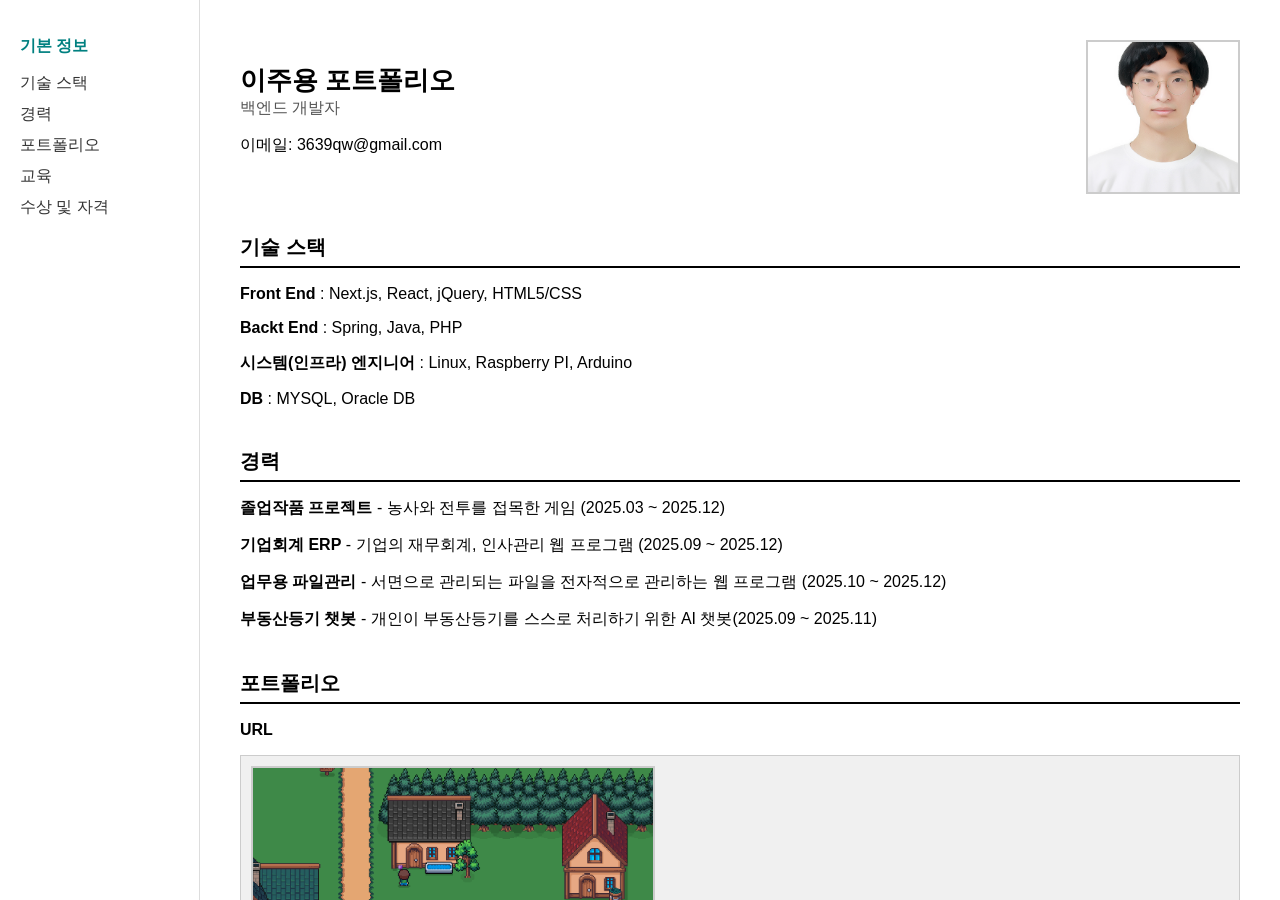
<file: index.html>
<!DOCTYPE html>
<html lang="ko">
<head>
    <meta charset="UTF-8" />
    <meta name="viewport" content="width=device-width, initial-scale=1.0" />
    <title>이력서</title>
    <style>
        html, body {
            margin: 0;
            padding: 0;
            height: 100%;
        }

        body {
            font-family: 'Segoe UI', sans-serif;
            background-color: #f8f9fa;
            display: flex;
            height: 100vh;
            overflow: hidden;
        }

        .menu-toggle {
            display: none;
            position: fixed;
            top: 20px;
            left: 20px;
            z-index: 1100;
            background: teal;
            color: white;
            padding: 10px 15px;
            border-radius: 5px;
            cursor: pointer;
        }

        .sidebar {
            width: 200px;
            background-color: #fff;
            padding: 20px;
            border-right: 1px solid #ddd;
            overflow-y: auto;
            height: 100vh;
            box-sizing: border-box;
            flex-shrink: 0;
            position: sticky;
            top: 0;
            align-self: flex-start;
            transition: left 0.3s ease;
        }

        .sidebar h3 {
            font-size: 16px;
            margin-bottom: 10px;
            color: teal;
        }

        .sidebar ul {
            list-style: none;
            padding: 0;
        }

        .sidebar ul li {
            margin: 10px 0;
            cursor: pointer;
        }

        .sidebar ul li a {
            color: #333;
            text-decoration: none;
        }

        .sidebar ul li a.active {
            font-weight: bold;
            color: teal;
        }

        .sidebar ul li a:hover {
            text-decoration: underline;
        }

        .content {
            flex: 1;
            padding: 40px;
            background-color: #fff;
            overflow-y: auto;
            height: 100vh;
            box-sizing: border-box;
        }

        .section {
            margin-bottom: 40px;
        }

        .section h2 {
            border-bottom: 2px solid #000;
            padding-bottom: 5px;
            font-size: 20px;
        }

        .profile {
            display: flex;
            align-items: center;
            justify-content: space-between;
        }

        .highlight {
            font-size: 26px;
            font-weight: bold;
        }

        .subinfo {
            color: #555;
        }

        .photo {
            width: 150px;
            height: 150px;
            border: 2px solid #ccc;
            object-fit: cover;
        }

        a {
            color: teal;
            text-decoration: none;
        }

        .url-box {
            border: 1px solid #ccc;
            padding: 10px;
            background-color: #f0f0f0;
            font-family: monospace;
            word-break: break-all;
        }

        @media (max-width: 768px) {
            .sidebar {
                position: fixed;
                left: -100%;
                top: 0;
                z-index: 1000;
                background: white;
            }

            .sidebar.open {
                left: 0;
            }

            .menu-toggle {
                display: block;
            }

            body {
                flex-direction: column;
            }
        }
    </style>
</head>
<body>
<div class="sidebar">
    <h3><a href="#basic">기본 정보</a></h3>
    <ul>
        <li><a href="#skills">기술 스택</a></li>
        <li><a href="#career">경력</a></li>
        <li><a href="#portpolio">포트폴리오</a></li>
        <li><a href="#education">교육</a></li>
        <li><a href="#cerificate">수상 및 자격</a></li>
    </ul>
</div>

<div class="content">
    <div class="section">
        <div class="profile">
            <div>
                <div class="highlight">이주용 포트폴리오</div>
                <div class="subinfo">백엔드 개발자</div>
                <p>이메일: 3639qw@gmail.com</p>
            </div>
            <img src="profile.JPEG" alt="프로필 사진" class="photo" />
        </div>
    </div>

    <div class="section" id="skills">
        <h2>기술 스택</h2>
        <p><strong>Front End</strong> : Next.js, React, jQuery, HTML5/CSS</p>
        <p><strong>Backt End</strong> : Spring, Java, PHP</p>
        <p><strong>시스템(인프라) 엔지니어</strong> : Linux, Raspberry PI, Arduino</p>
        <p><strong>DB</strong> : MYSQL, Oracle DB</p>
    </div>

    <div class="section" id="career">
        <h2>경력</h2>
        <p><strong>졸업작품 프로젝트</strong> - 농사와 전투를 접목한 게임 (2025.03 ~ 2025.12)</p>
        <p><strong>기업회계 ERP</strong> - 기업의 재무회계, 인사관리 웹 프로그램 (2025.09 ~ 2025.12)</p>
        <p><strong>업무용 파일관리</strong> - 서면으로 관리되는 파일을 전자적으로 관리하는 웹 프로그램 (2025.10 ~ 2025.12)</p>
        <p><strong>부동산등기 챗봇</strong> - 개인이 부동산등기를 스스로 처리하기 위한 AI 챗봇(2025.09 ~ 2025.11)</p>
    </div>

    <div class="section" id="portpolio">
        <h2>포트폴리오</h2>
        <p><strong>URL</strong> </p>
        <div class="url-box">
            <img src="harvest.png" alt="졸업작품 프로젝트" class="photo" style="width: 400px; height: 240px;"><br>
            <strong>졸업작품 프로젝트</strong><br>
            농사 시뮬레이션과 전투, 탐험 요소를 결함한 힐링 게임
            <br>
            <img src="ledger.png" alt="기업회계 erp" class="photo" style="width: 400px; height: 240px;" /><br>
            <strong>기업회계 ERP</strong><br>
            기업의 회계에 필요한 재무회계, 거래처 수금관리, 인사/급여 등 회계업무에 전반적으로 요구되는 요소
            <br>
            <img src="filehub.png" alt="업무용 파일관리" class="photo" style="width: 400px; height: 240px;" /><br>
            <strong>업무용 파일관리</strong><br>
            업무용으로 생산되는 서면을 전자적 pdf, 이미지 형태로 변환하여 미리보기 및 다운로드와 관리 서비스 제공
            <br>
            <img src="chatbot.png" alt="부동산등기 챗봇" class="photo" style="width: 400px; height: 320px;" /><br>
            <strong>부동산등기 챗봇</strong><br>
            개인이 부동산등기를 스스로 할 수 있도록 법률정보를 광범위하게 수집하여 등기에 필요한 서면, 법규 정보 등을 제공
            <br>
        </div>
    </div>

    <div class="section" id ="education">
        <h2>교육</h2>
        <p><strong>동양미래대학교</strong> - 컴퓨터소프트웨어공학과 (2023.03-2026.2)</p>
    </div>

    <div class="section" id="cerificate">
        <h2>수상 및 자격</h2>
        <p><strong>정보처리기능사</strong> 2021</p>
        <p><strong>해기사(소형선박)</strong> 2023</p>
        <p><strong>동력수상레저기구조종면허</strong> 2023</p>
        <p><strong>무선종사자기술자격(제한무선통신)</strong> 2023</p>
        <p><strong>건설기계조종면허(지게차)</strong> 2023</p>
    </div>

</div>
<script>
    const sections = document.querySelectorAll('.section');
    const navLinks = document.querySelectorAll('.sidebar ul li a');
    const content = document.querySelector('.content');

    content.addEventListener('scroll', () => {
        let current = '';
        sections.forEach(section => {
            const sectionTop = section.offsetTop;
            const sectionHeight = section.clientHeight;
            if (content.scrollTop >= sectionTop - 100) {
                current = section.getAttribute('id');
            }
        });

        navLinks.forEach(link => {
            link.classList.remove('active');
            if (link.getAttribute('href').includes(current)) {
                link.classList.add('active');
            }
        });
    });

    function toggleMenu() {
        document.querySelector('.sidebar').classList.toggle('open');
    }
</script>
</body>
</html>
</file>
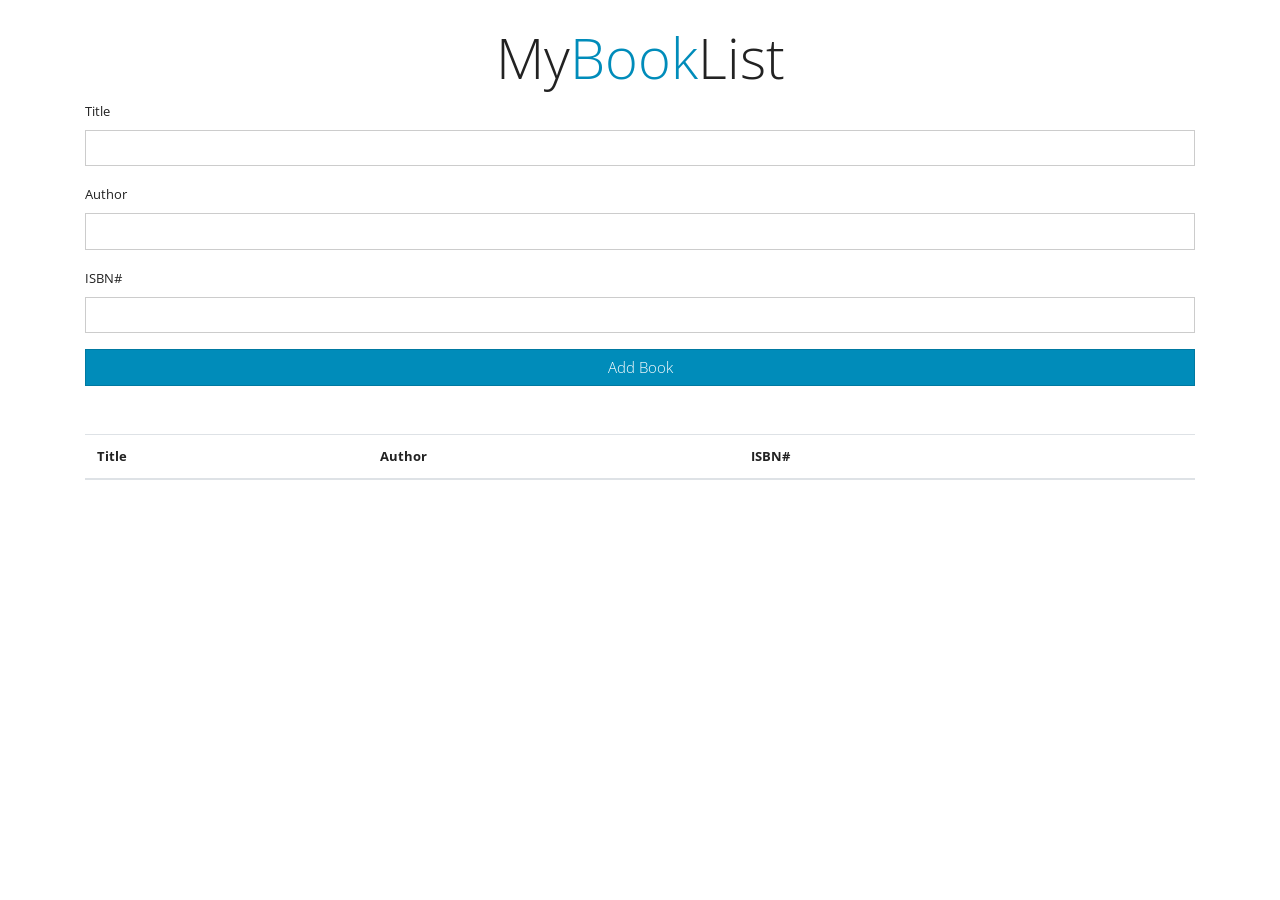
<file: portfoliosource/bookList/main.html>
<!doctype html>
<html lang="ko" xmlns="http://www.w3.org/1999/xhtml">

  <head>
    <meta charset="utf-8"> 
    <meta name="viewport" content="width=device-width, initial-scale=1.0">
    <link rel="stylesheet" href="bootstrap.css" type="text/css" media="screen" /> 
    <script src='main.js' defer>  </script>
      
  </head>

  <body>

    <div class="container mt-4">

      <h1 class="display-4 text-center">
	<i class="fas fa-book-open text-primary"></i> My<span class="text-primary">Book</span>List
      </h1>

      <form id="book-form">

        <div class="form-group">
          <label for="title">Title</label>
          <input type="text" id="title" class="form-control">
        </div>

        <div class="form-group">
          <label for="author">Author</label>
          <input type="text" id="author" class="form-control">
        </div>

        <div class="form-group">
          <label for="isbn">ISBN#</label>
          <input type="text" id="isbn" class="form-control">
        </div>

        <input type="submit" value="Add Book" class="btn btn-primary btn-block">

      </form>

      <table class="table table-striped mt-5">
        <thead>
          <tr>
            <th>Title</th>
            <th>Author</th>
            <th>ISBN#</th>
            <th></th>
          </tr>
        </thead>
        <tbody id="book-list"></tbody>
      </table>
    </div>

  </body>
</html>
</file>
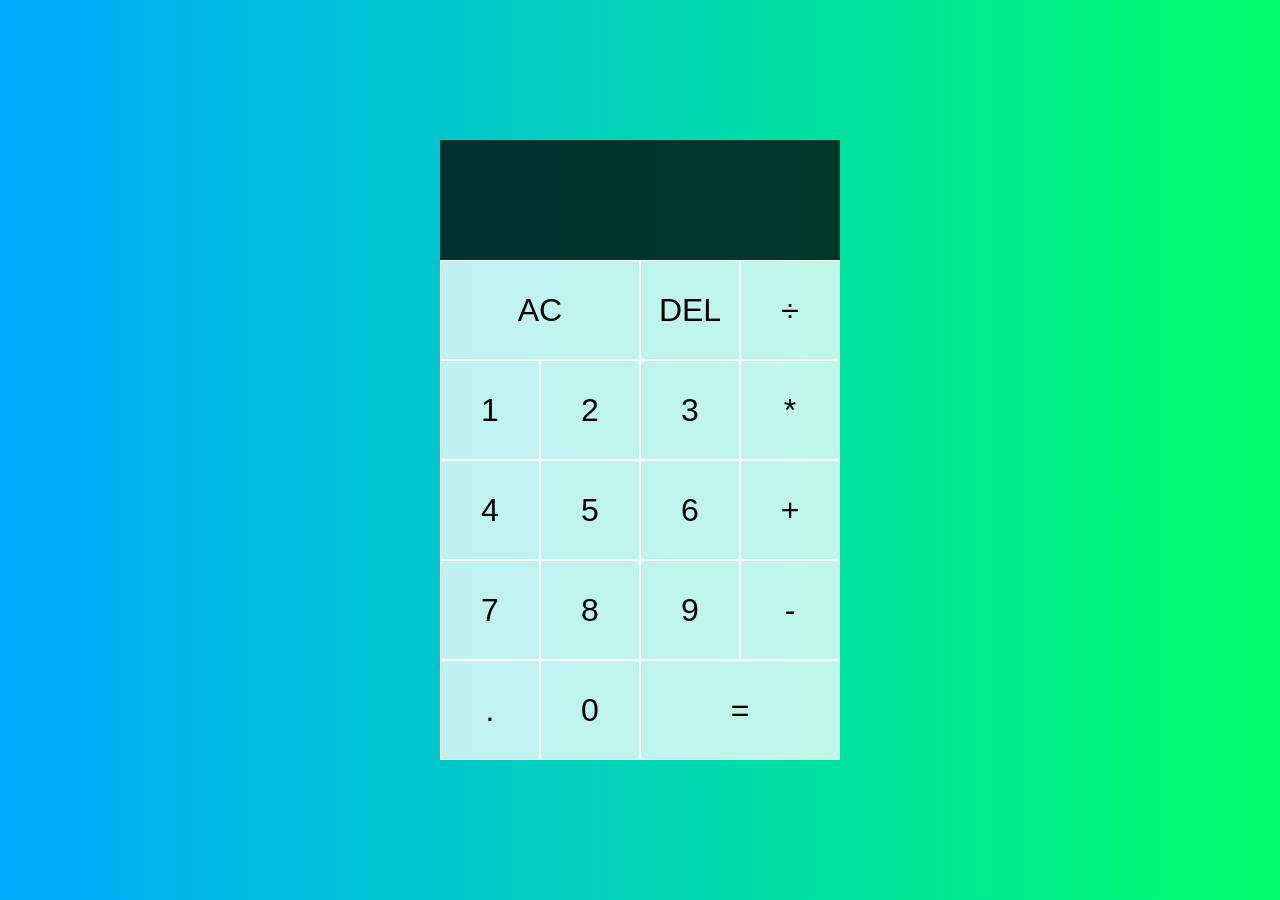
<file: portfoliosource/Calculator/1.html>
<!doctype html>
<html lang="ko" xmlns="http://www.w3.org/1999/xhtml">

  <head>
    <meta charset="utf-8"> 
    <meta name="viewport" content="width=device-width, initial-scale=1.0">
    <script src="https://ajax.googleapis.com/ajax/libs/jquery/3.5.1/jquery.min.js"></script>
    <title> Calculator </title>
    <link rel="stylesheet" href="style.css">
    <script src='script.js' defer> </script>
  </head>

  <body>
    <div class='calculator-grid'>

      <div class='output'>
	<div data-previous-operand class='previous-operand'> </div>
	<div data-current-operand class='current-operand'> </div>
      </div>

      <button data-all-clear class='span-two'>AC </button>
      <button data-delete>DEL </button>
      <button data-operation> ÷ </button>
      <button data-number> 1 </button>
      <button data-number> 2 </button>
      <button data-number> 3 </button>
      <button data-operation> * </button>
      <button data-number> 4 </button>
      <button data-number> 5 </button>
      <button data-number> 6 </button>
      <button data-operation> + </button>
      <button data-number> 7 </button>
      <button data-number> 8 </button>
      <button data-number> 9 </button>
      <button data-operation> - </button>
      <button data-number> . </button>
      <button data-number> 0 </button>
      <button data-equals class='span-two'> = </button>

    </div>

  </body>

</html>
</file>
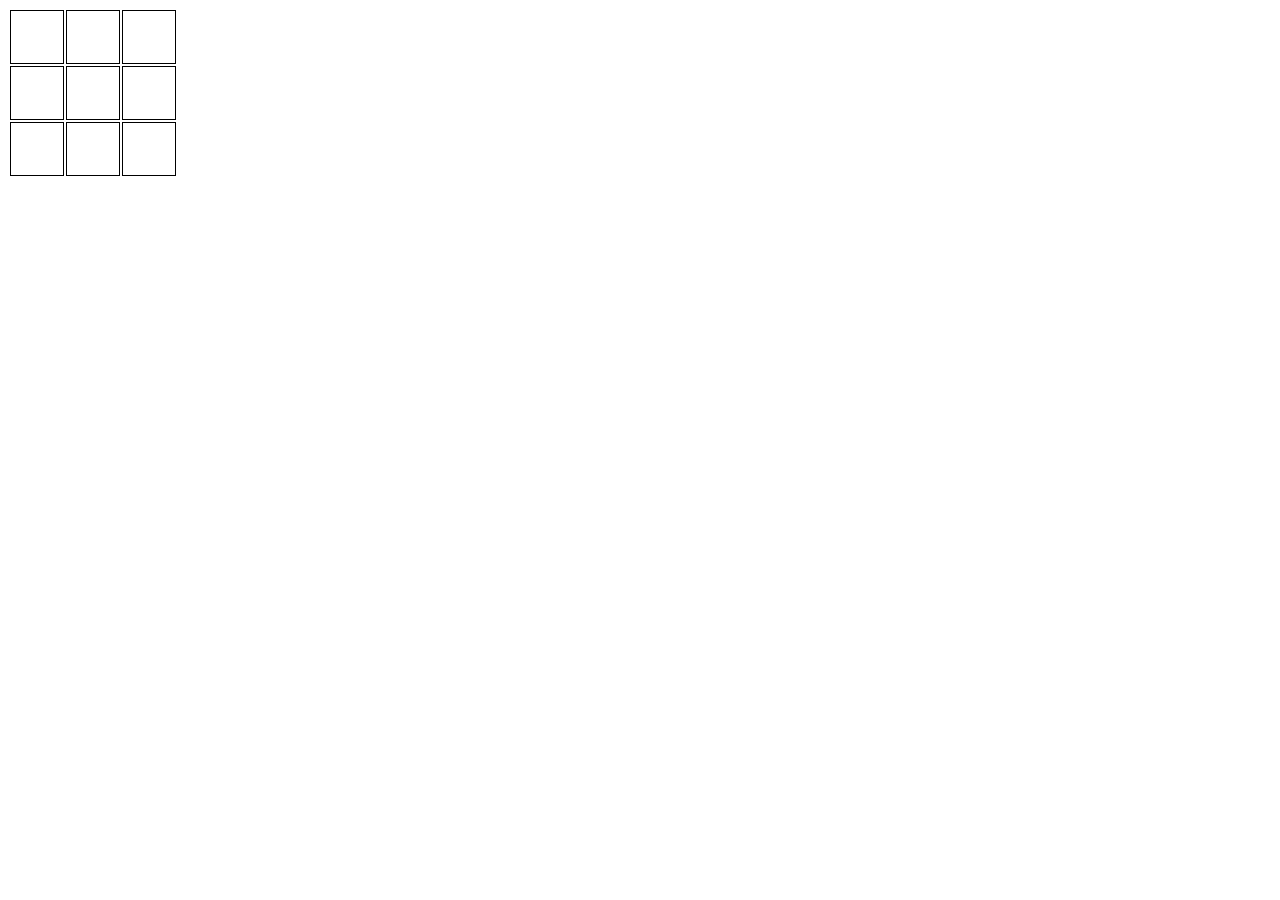
<file: portfoliosource/tictactoe/a.html>
﻿<!DOCTYPE html>

<html">
<head>
    <meta charset="utf-8" />
    <style>
        td{
            border: 1px solid black;
            width: 50px;
            height: 50px;
            text-align: center;
            font-weight: bold;
            font-size: 40px;

        }

    </style>
    
    
    <title></title>
</head>
<body>
    <!--<table class="border: 1px solid black; border-collapse:collapse ">
        <tr>
            <td></td>
            <td></td>
            <td></td>

        </tr>
        <tr>
            <td></td>
            <td></td>
            <td></td>

        </tr>
        <tr>
            <td></td>
            <td></td>
            <td></td>

        </tr>


    </table>-->
    <script src="tictactoe.js"></script>

</body>
</html>
</file>
<file: portfoliosource/Calculator/style.css>
//style.css
*, *::before, *::after{
    box-sizing: border-box;
    font-weight: normal;
}
body{
    padding:0;
    margin:0;
    background: linear-gradient(to right, #00AAFF, #00FF6C);
}
.calculator-grid{
    display: grid;
    justify-content: center;
    align-content: center;
    min-height: 100vh;
    grid-template-columns: repeat(4, 100px);
    grid-template-rows:minmax(120px, auto) repeat(5, 100px);
}

.calculator-grid > button{
    cursor: pointer;
    font-size:2rem;
    border:1px solid white;
    outline:none;
    background-color: rgb(255,255, 255,.75);
}


.calculator-grid > button:hover{
    background-color: rgb(255,255, 255,.9);
}

.span-two{
    grid-column:span 2;
}
.output{
    grid-column:1 / -1;
    background-color: rgba(0,0,0,.75);
    display: flex;
    align-items: flex-end;
    justify-content: space-between;
    flex-direction: column;
    padding:10px;
    word-wrap: break-word;
    word-break: break-all;

}

.output .previous-operand{
    color:rgba(255,255,255,.75);
    font-size:1.5rem;
}

.output .current-operand{
    color:white;
    font-size:2.5rem;
}
</file>
